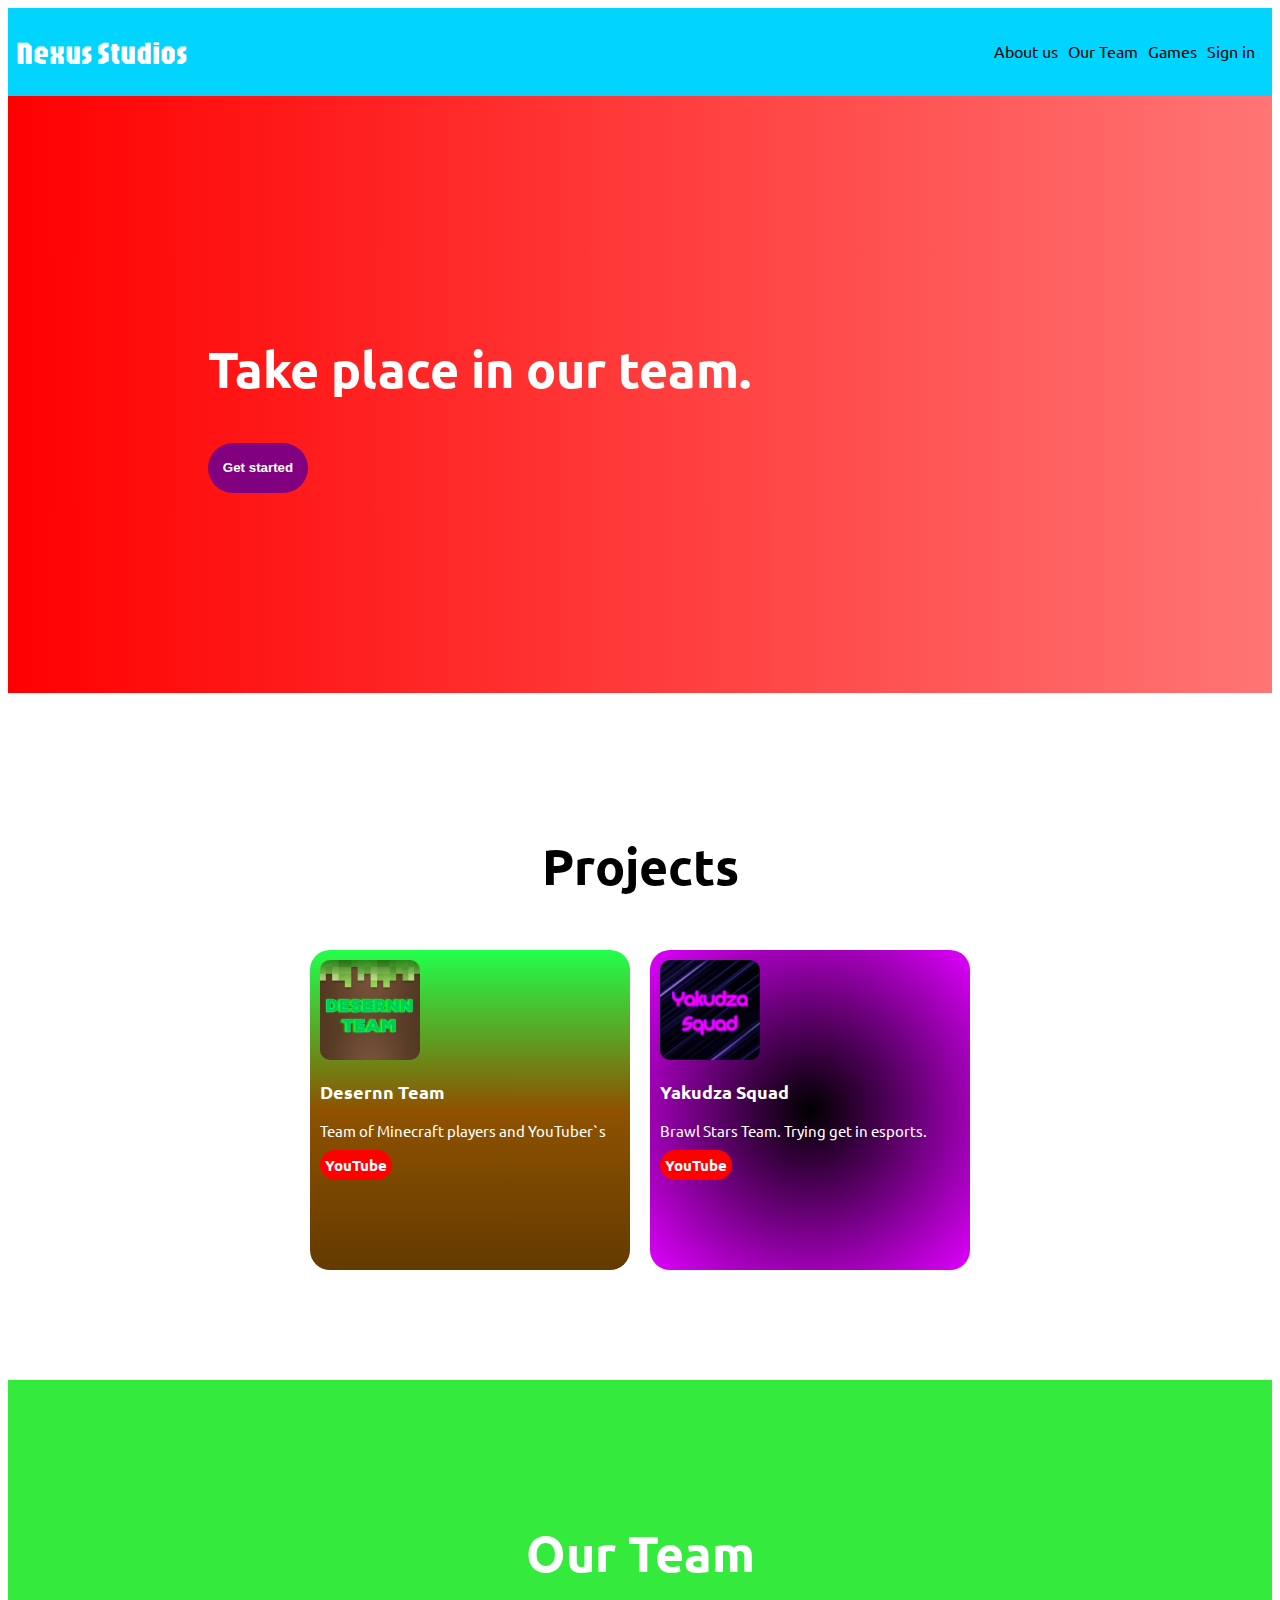
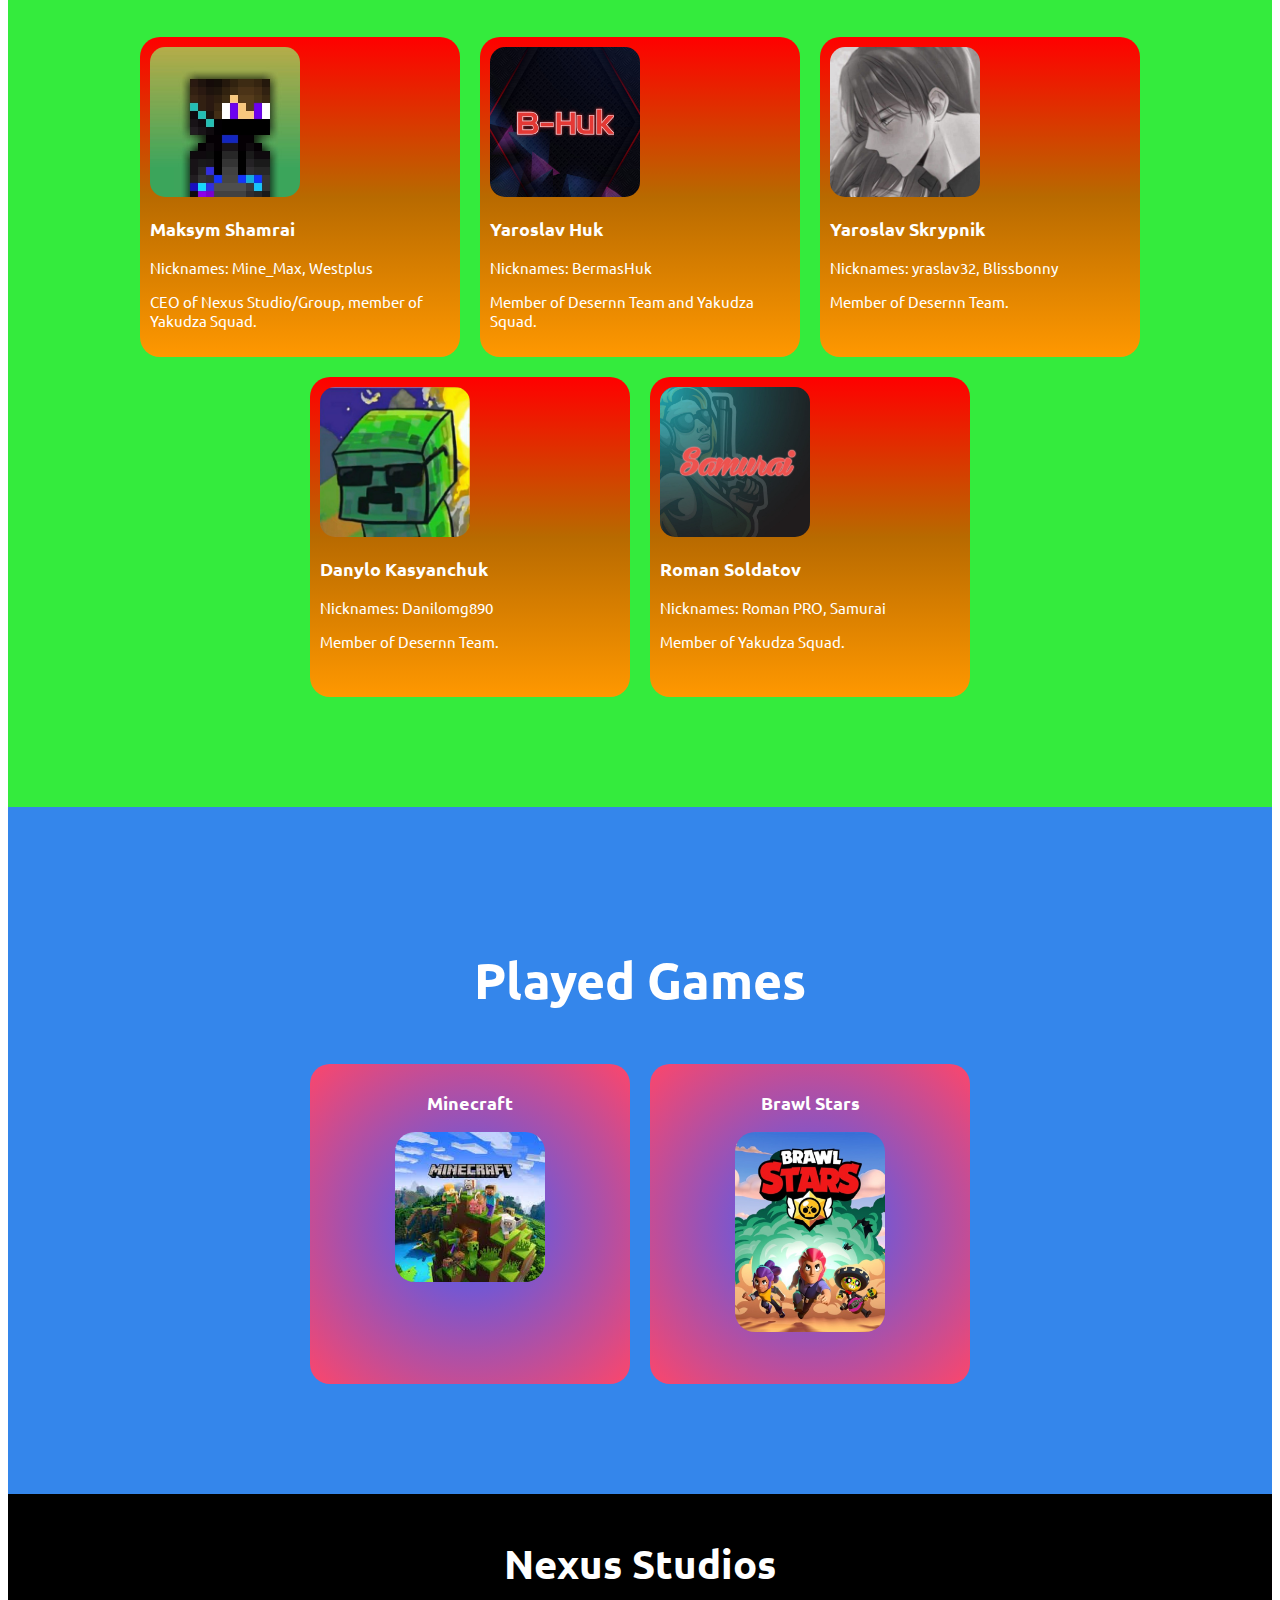
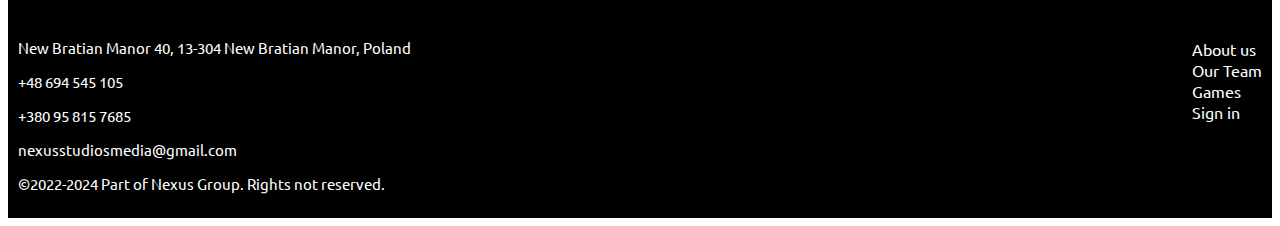
<file: index.html>
<!DOCTYPE html>
<html lang="en">
<head>
    <meta charset="UTF-8">
    <meta name="viewport" content="width=device-width, initial-scale=1.0">
    <title>Nexus Studios</title>
    <link rel="stylesheet" href="style.css">
</head>
<body>
    <header class="header">
        <h1 class="header-title">Nexus Studios</h1>
        <nav class="header-navigation">
                <a class="header-navigation-link" href="./aboutus.html">About us</a>
                <a class="header-navigation-link" href="">Our Team</a>
                <a class="header-navigation-link" href="">Games</a>
                <a class="header-navigation-link" href="">Sign in</a>
        </nav>
    </header>
    <main>
        <section class="invite">
            <h2 class="invite-title">Take place in our team.</h2>
            <button class="invite-button" data-modal-open>Get started</button>
            <div class="backdrop is-hidden" data-modal>
                <div class="modal">
                    <button class="button button1" data-modal-close>Close</button>
                    <h3 class="modal-title"> Your contacts </h3>
            <form action="" class="form">
                <label for="">
                    Name <br>
                    <input type="text">
                </label>
                <label for="">
                    Phone <br>
                    <input type="tel">
                </label>
                <label for="">
                    Email <br>
                    <input type="email">
                </label>
                <textarea name="" id="" cols="30" rows="10"></textarea>
                <div class="checkbox">
                    <input type="checkbox">
                    <p>I agree <a href="">Terms of Use.</a></p>
                </div>
                <button type="button" class="button button2">Send</button>
            </form>
                </div>
            </div>
            <script src="script.js"></script>
        </section>
        <section class="projects">
            <h2 class="projects-title">Projects</h2>
            <div class="projects-cards">
                <div class="projects-card projects-card1">
                    <img class="projects-card-image" src="./images/photo_2024-02-01_10-53-35.jpg" alt="Desernn" width="100px" height="100px">
                    <h3 class="projects-card-title">Desernn Team</h3>
                    <p class="projects-card-text">Team of Minecraft players and YouTuber`s</p>
                    <a class="projects-card-link" href="https://www.youtube.com/@DesernnTeam">YouTube</a>
                </div>
                <div class="projects-card projects-card2">
                    <img class="projects-card-image" src="./images/photo_2023-11-28_18-37-54.jpg" alt="Yakudza" width="100px" height="100px">
                    <h3 class="projects-card-title">Yakudza Squad</h3>
                    <p class="projects-card-text">Brawl Stars Team. Trying get in esports.</p>
                    <a class="projects-card-link" href="https://www.youtube.com/@YakudzaSquad">YouTube</a>
                </div>
            </div>
        </section>
        <section class="ourteam">
            <h2 class="ourteam-title">Our Team</h2>
            <div class="ourteam-cards">
                <div class="ourteam-card">
                    <img class="ourteam-card-image" src="./images/Mine_Max_Logo.jpg" alt="Maksym" width="150px" height="150px">
                    <h3 class="ourteam-card-title">Maksym Shamrai</h3>
                    <p class="ourteam-card-text">Nicknames: Mine_Max, Westplus</p>
                    <p class="ourteam-card-text">CEO of Nexus Studio/Group, member of Yakudza Squad.</p>
                </div>
                <div class="ourteam-card">
                    <img class="ourteam-card-image" src="./images/Bermas_Huk_Logo.jpg" alt="Yaroslav" width="150px" height="150px">
                    <h3 class="ourteam-card-title">Yaroslav Huk</h3>
                    <p class="ourteam-card-text">Nicknames: BermasHuk</p>
                    <p class="ourteam-card-text">Member of Desernn Team and Yakudza Squad.</p>
                </div>
                <div class="ourteam-card">
                    <img class="ourteam-card-image" src="./images/Yraslav_Logo.jpg" alt="Yraslav_Logo" width="150px" height="150px">
                    <h3 class="ourteam-card-title">Yaroslav Skrypnik</h3>
                    <p class="ourteam-card-text">Nicknames: yraslav32, Blissbonny</p>
                    <p class="ourteam-card-text">Member of Desernn Team.</p>
                </div>
                <div class="ourteam-card">
                    <img class="ourteam-card-image" src="./images/Omg_Dania_Logo.jpg" alt="Danylo" width="150px" height="150px">
                    <h3 class="ourteam-card-title">Danylo Kasyanchuk</h3>
                    <p class="ourteam-card-text">Nicknames: Danilomg890</p>
                    <p class="ourteam-card-text">Member of Desernn Team.</p>
                </div>
                <div class="ourteam-card">
                    <img class="ourteam-card-image" src="./images/Samurai_Logo.jpg" alt="Roman" width="150px" height="150px">
                    <h3 class="ourteam-card-title">Roman Soldatov</h3>
                    <p class="ourteam-card-text">Nicknames: Roman PRO, Samurai</p>
                    <p class="ourteam-card-text">Member of Yakudza Squad.</p>
                </div>
            </div>
        </section>
        <section class="games">
            <h2 class="games-title">Played Games</h2>
            <div class="games-cards">
                <div class="games-card">
                    <h3 class="games-card-title">Minecraft</h3>
                    <img class="games-card-image" src="./images/minecraft.jpg" alt="minecraft" width="150px" height="150px">
                </div>
                <div class="games-card">
                    <h3 class="games-card-title">Brawl Stars</h3>
                    <img class="games-card-image" src="./images/bs.jpg" alt="Brawl" width="150px" height="200px">
                </div>
            </div> 
        </section>
    </main>
    <footer class="footer">
        <h2 class="footer-title">Nexus Studios</h2>
        <div class="footer-cards">
            <div class="footer-card">
                <p class="footer-text">New Bratian Manor 40, 13-304 New Bratian Manor, Poland </p>
                <p class="footer-text">+48 694 545 105</p>
                <p class="footer-text">+380 95 815 7685</p>
                <p class="footer-text">nexusstudiosmedia@gmail.com</p>
                <p class="footer-text">©2022-2024 Part of Nexus Group. Rights not reserved.</p>
            </div>
            <div class="footer-card">
                <ul class="footer-list">
                    <li><a class="footer-link" href="./aboutus.html">About us</a></li>
                    <li><a class="footer-link" href="">Our Team</a></li>
                    <li><a class="footer-link" href="">Games</a></li>
                    <li><a class="footer-link" href="">Sign in</a></li>
                </ul>
            </div>
        </div>  
    </footer>
</body>
</html>
</file>
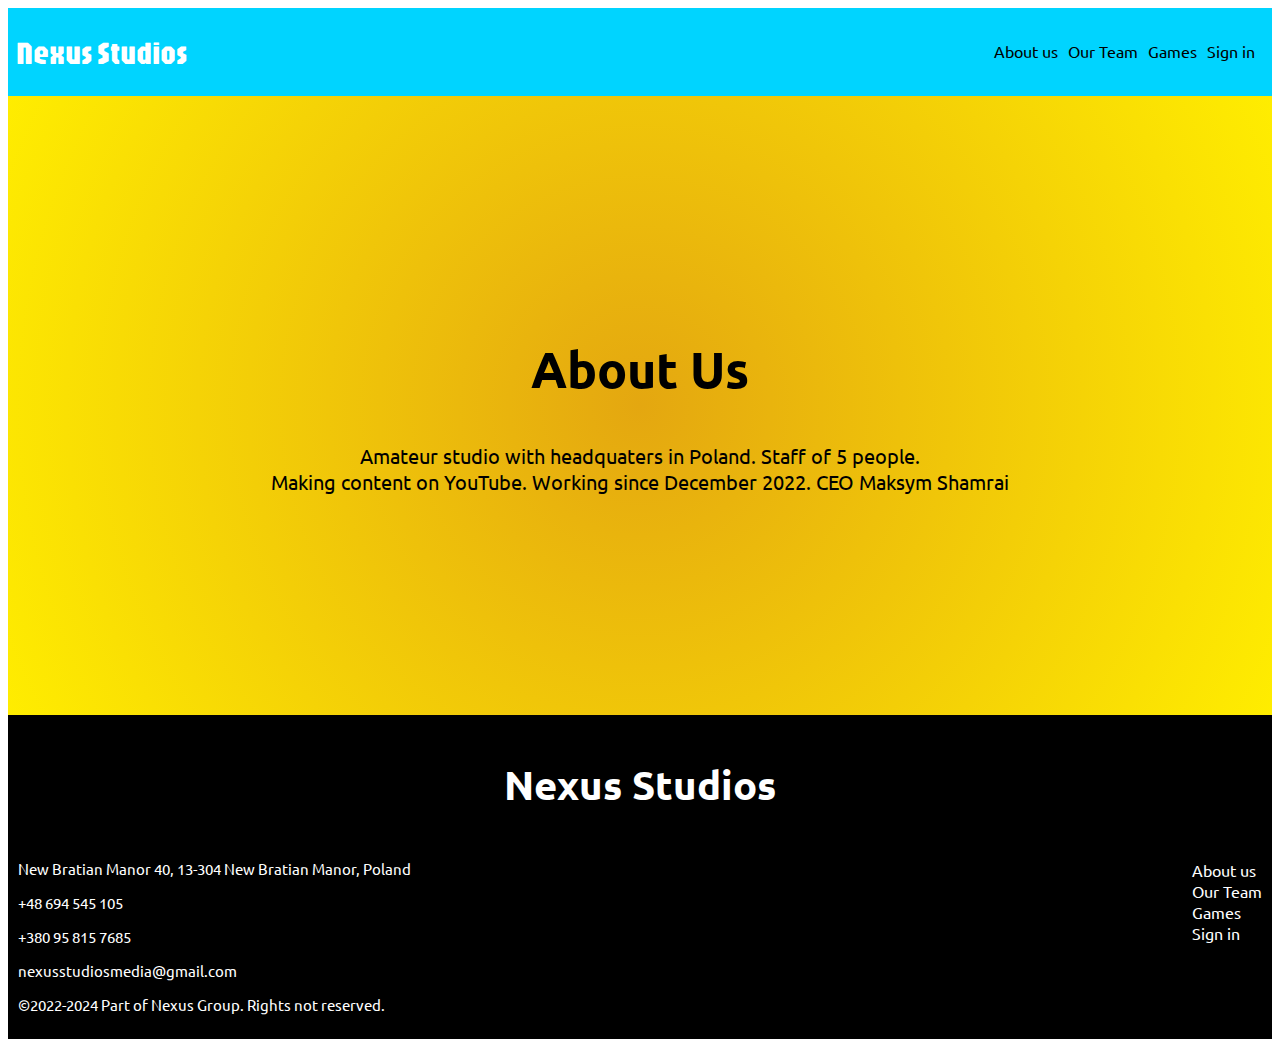
<file: aboutus.html>
<!DOCTYPE html>
<html lang="en">
<head>
    <meta charset="UTF-8">
    <meta name="viewport" content="width=device-width, initial-scale=1.0">
    <title>About Us</title>
    <link rel="stylesheet" href="style.css">
</head>
<body>
    <header class="header">
        <h1 class="header-title">Nexus Studios</h1>
        <nav class="header-navigation">
                <a class="header-navigation-link" href="./aboutus.html">About us</a>
                <a class="header-navigation-link" href="">Our Team</a>
                <a class="header-navigation-link" href="">Games</a>
                <a class="header-navigation-link" href="">Sign in</a>
        </nav>
    </header>
    <section class="aboutus">
        <h2 class="aboutus-title">About Us</h2>
        <p class="aboutus-text">Amateur studio with headquaters in Poland. Staff of 5 people. 
            <br>Making content on YouTube. Working since December 2022. CEO Maksym Shamrai</p>

    </section>
    <footer class="footer">
        <h2 class="footer-title">Nexus Studios</h2>
        <div class="footer-cards">
            <div class="footer-card">
                <p class="footer-text">New Bratian Manor 40, 13-304 New Bratian Manor, Poland </p>
                <p class="footer-text">+48 694 545 105</p>
                <p class="footer-text">+380 95 815 7685</p>
                <p class="footer-text">nexusstudiosmedia@gmail.com</p>
                <p class="footer-text">©2022-2024 Part of Nexus Group. Rights not reserved.</p>
            </div>
            <div class="footer-card">
                <ul class="footer-list">
                    <li><a class="footer-link" href="">About us</a></li>
                    <li><a class="footer-link" href="">Our Team</a></li>
                    <li><a class="footer-link" href="">Games</a></li>
                    <li><a class="footer-link" href="">Sign in</a></li>
                </ul>
            </div>
        </div>  
    </footer>
</body>
</html>
</file>
<file: style.css>
@import url('https://fonts.googleapis.com/css2?family=Ubuntu:ital,wght@0,300;0,400;0,500;0,700;1,300;1,400;1,500;1,700&display=swap');
@import url('https://fonts.googleapis.com/css2?family=Jaro:opsz@6..72&display=swap');
.header {
    background-color: rgba(0,212,255,1);
    display: flex;
    justify-content: space-between;
    padding: 2.5px;
}
.header-title {
    font-family: 'Jaro', sans-serif;
    color: white;
    font-weight: boldsty;
    margin-left: 5px;
}
.header-navigation {
    display: flex;
    justify-content: center;
    font-family: 'Ubuntu', sans-serif;
    margin-right: 5px;
}
.header-navigation-link {
    text-decoration: none;
    color: black;
    margin-right: 10px;
    margin-top: 30px;
}
.header-navigation-link:hover {
    color: yellow;
}
.invite {
    background: rgb(255,0,0);
    background: linear-gradient(90deg, rgba(255,0,0,1) 0%, rgba(255,117,117,1) 100%);  
    padding: 200px;
    display: flex;
    justify-content: center;
    flex-direction: column;
}
.invite-title {
    font-family: 'Ubuntu', sans-serif;
    font-size: 50px;
    color: white;
}
.invite-button {
    background-color: purple;
    color: white;
    font-weight: bold;
    border-radius: 50px;
    border: none;
    width: 100px;
    height: 50px;
}
.invite-button:hover {
    background-color: orange;
}
.button {
    width: 216px;
    height: 50px;
    background-color: cornflowerblue;
    color: white;
    border: 1px solid cornflowerblue;
}
.button1 {
    margin-left: 140px;
}
.backdrop {
    position: fixed;
    width: 100%;
    height: 100%;
    top: 0;
    left: 0;
    background-color: rgb(0, 0, 0, 0,5);
    opacity: 1;
}
.is-hidden {
    opacity: 0;
    pointer-events: none;
}
.modal {
    position: absolute;
    top: 50%;
    left: 50%;
    width: 500px;
    height: 700px;
    padding: 10px;
    border-radius: 10px;
    background-color: antiquewhite;
    transform: translate(-50%, -50%);
    font-family: 'Ubuntu', sans-serif;
}
.modal-title {
    text-align: center;
}
.form {
    display: flex;
    flex-direction: column;
}
input {
    margin: 5px;
}
textarea {
    margin: 5px;
}
.checkbox {
    display: flex;
}
.button2 {
    margin-top: 75px;
    margin-left: 140px;
}
.projects {
    padding-top: 100px;
    padding-bottom: 100px;
    padding-left: 10px;
    padding-right: 10px;
}
.projects-title {
    text-align: center;
    font-family: 'Ubuntu', sans-serif;
    font-size: 50px;
}
.projects-cards {
    display: flex;
    justify-content: center;
}
.projects-card {
    border-radius: 20px;
    font-family: 'Ubuntu', sans-serif;
    font-size: 15px;
    color: black;
    padding: 10px;
    margin: 10px;
    width: 300px;
    height: 300px;
}
.projects-card1 {
    background: rgb(99,59,0);
    background: linear-gradient(0deg, rgba(99,59,0,1) 0%, rgba(142,82,0,1) 50%, rgba(34,255,76,1) 100%); 
    color: white;
}
.projects-card2 {
    background: rgb(0,0,0);
    background: radial-gradient(circle, rgba(0,0,0,1) 0%, rgba(224,0,255,1) 100%); 
    color: white;
}
.projects-card-image {
    border-radius: 10px;
}
.projects-card-link {
    font-weight: bold;
    text-decoration: none;
    border-radius: 20px;
    background-color: red;
    color: white;
    width: 20px;
    height: 10px;
    padding: 5px;
}
.aboutus {
    padding-top: 200px;
    padding-bottom: 200px;
    padding-left: 10px;
    padding-right: 10px;
    background: rgb(228,167,16);
    background: radial-gradient(circle, rgba(228,167,16,1) 0%, rgba(255,237,0,1) 100%); 
}
.aboutus-title {
    text-align: center;
    font-family: 'Ubuntu', sans-serif;
    font-size: 50px;
}
.aboutus-text {
    text-align: center;
    font-family: 'Ubuntu', sans-serif;
    font-size: 20px;
}
.ourteam {
    padding-top: 100px;
    padding-bottom: 100px;
    padding-left: 10px;
    padding-right: 10px;
    background-color: #34eb3d;
}
.ourteam-title {
    text-align: center;
    font-family: 'Ubuntu', sans-serif;
    font-size: 50px;
    color: white;
}
.ourteam-text {
    text-align: center;
    font-family: 'Ubuntu', sans-serif;
    font-size: 20px;
}
.ourteam-cards {
    display: flex;
    justify-content: center;
    flex-wrap: wrap;
}
.ourteam-card {
    border-radius: 20px;
    background: rgb(255,152,0);
    background: linear-gradient(0deg, rgba(255,152,0,1) 0%, rgba(184,106,0,1) 50%, rgba(255,0,0,1) 100%); 
    font-family: 'Ubuntu', sans-serif;
    font-size: 15px;
    color: white;
    padding: 10px;
    margin: 10px;
    width: 300px;
    height: 300px;
}
.ourteam-card-image {
    border-radius: 15px;
    position: relative;
}
.games {
    padding-top: 100px;
    padding-bottom: 100px;
    padding-left: 10px;
    padding-right: 10px;
    background-color: #3486eb;
}
.games-title {
    text-align: center;
    font-family: 'Ubuntu', sans-serif;
    font-size: 50px;
    color: white;
}
.games-cards {
    display: flex;
    justify-content: center;
}
.games-card {
    border-radius: 20px;
    background: rgb(63,94,251);
    background: radial-gradient(circle, rgba(63,94,251,1) 0%, rgba(252,70,107,1) 100%); 
    text-align: center;
    font-family: 'Ubuntu', sans-serif;
    font-size: 15px;
    color: white;
    padding: 10px;
    margin: 10px;
    width: 300px;
    height: 300px;
}
.games-card-image {
    border-radius: 20px;
    position: relative;
}
.footer {
    padding: 10px;
    background-color: black;
}
.footer-title {
    text-align: center;
    font-family: 'Ubuntu', sans-serif;
    font-size: 40px;
    color: white; 
}
.footer-cards {
    display: flex;
    justify-content: space-between;
}
.footer-text {
    font-family: 'Ubuntu', sans-serif;
    font-size: 15px;
    color: white;
}
.footer-list {
    list-style: none;
}
.footer-link {
    text-decoration: none;
    font-family: 'Ubuntu', sans-serif;
    color: white;
}
.footer-link:hover {
    color: skyblue;
}
</file>
